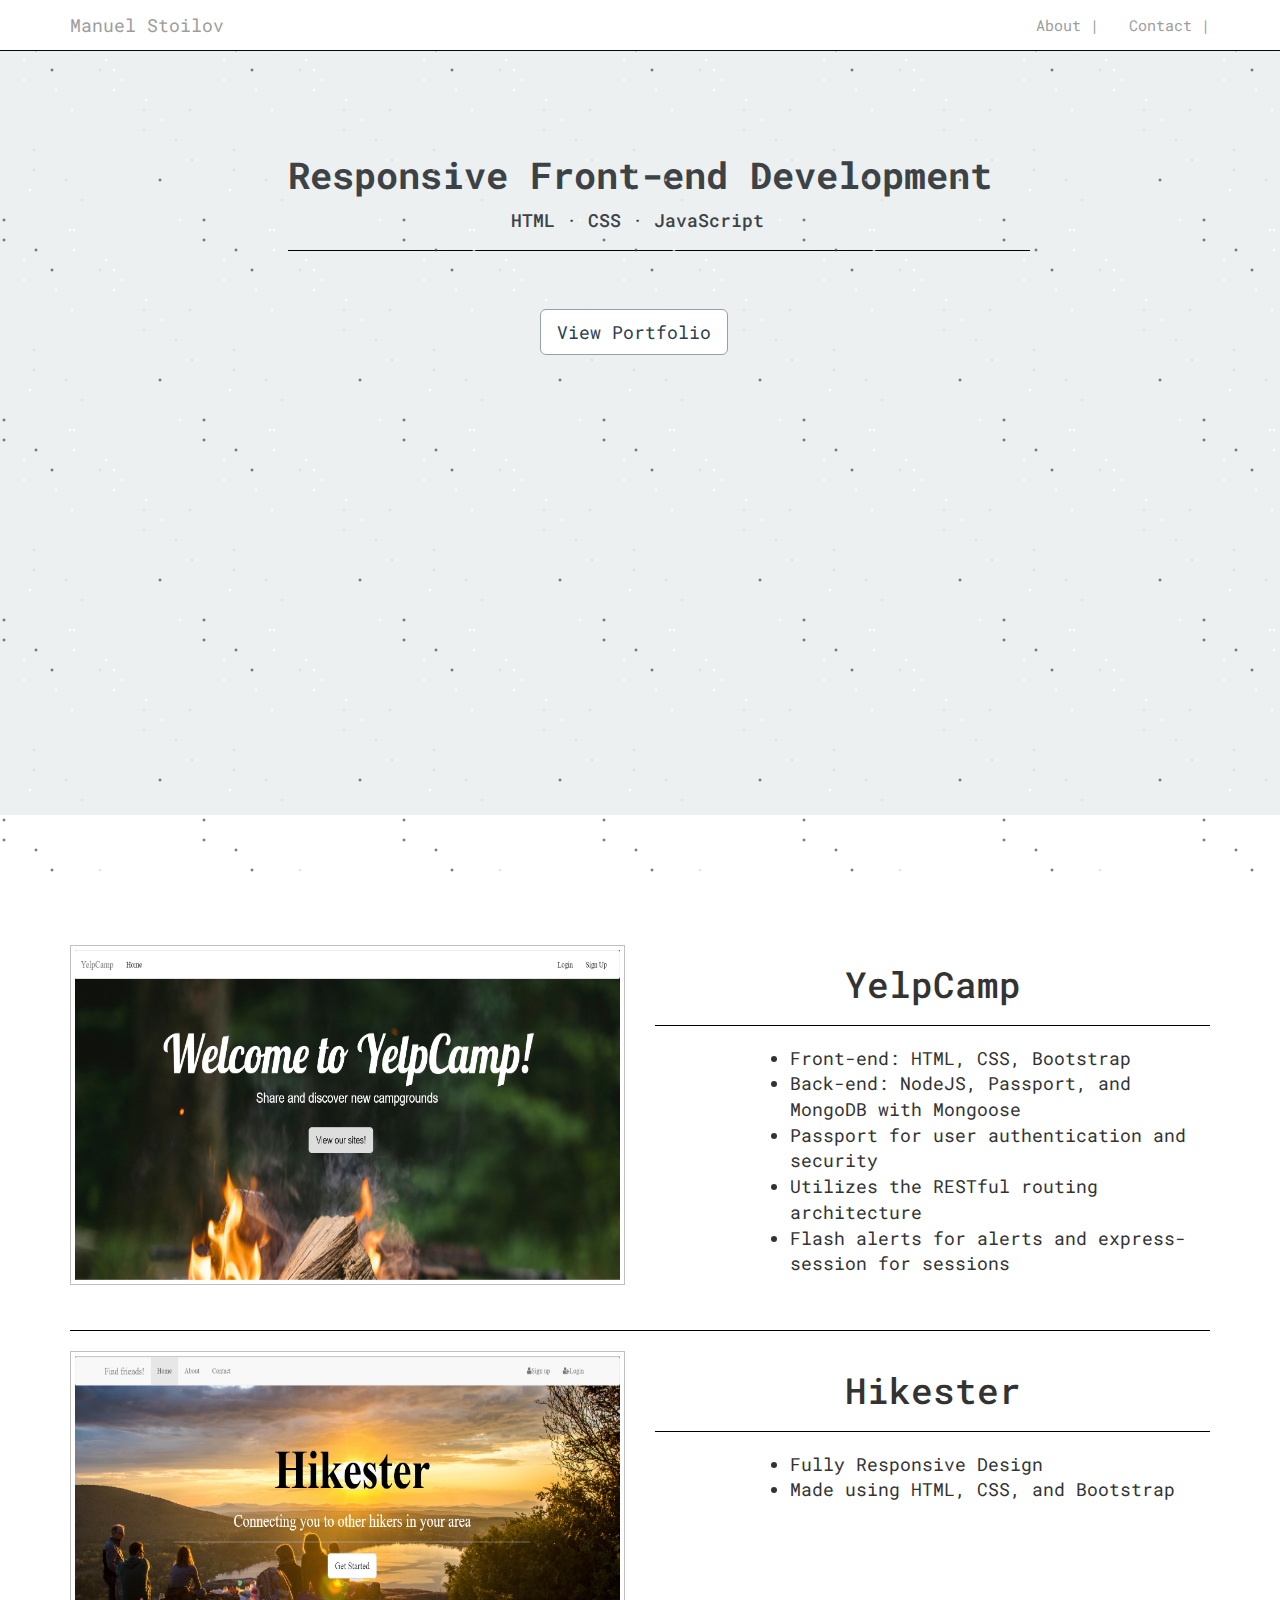
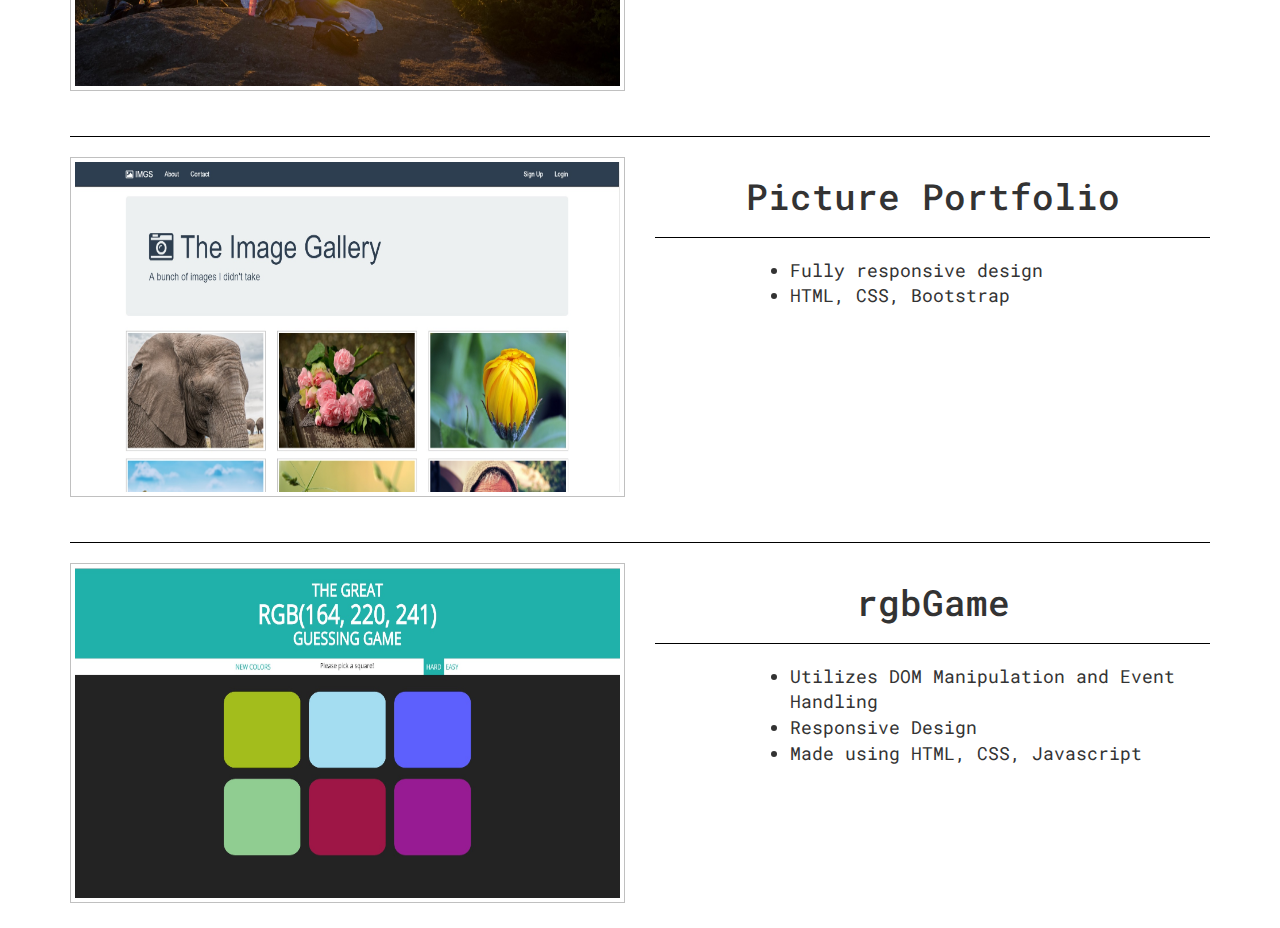
<file: v2/index.html>
<!DOCTYPE html>
<html lang="en-US"> <!-- Specifies that the document is in English (country code: United States); Used for screen readers and search engines-->
<head> 
	<meta content="text/html; charset=utf-8" http-equiv="Content-Type" /> <!-- the metadata tag gives data about data (i.e. your website)-->
	<title>Welcome to Vetamuse.com!</title>
	<link href="bootstrap2.css" rel="stylesheet" type="text/css" />
	<link href="https://maxcdn.bootstrapcdn.com/font-awesome/4.4.0/css/font-awesome.min.css" rel="stylesheet" type="text/css" />
	<link href="vetamuse.css" rel="stylesheet" type="text/css" />
	<link href="https://fonts.googleapis.com/css?family=Montserrat" rel="stylesheet" />
	<link href="https://fonts.googleapis.com/css?family=Roboto+Mono" rel="stylesheet">
</head>

<body>
    
    <nav class="navbar navbar-inverse navbar-fixed-top"><!-- navbar begings -->
        <div class="container">
            <div class="navbar-header"><button aria-expanded="false" class="navbar-toggle collapsed" data-target="#bs-nav-demo" data-toggle="collapse" type="button">
                <span class="sr-only">Toggle navigation</span>
                </button><a class="navbar-brand" href="http://vetamuse.com">Manuel Stoilov</a>
            </div>
            
            <div class="collapse navbar-collapse">
                <ul class="nav navbar-nav navbar-right">
                	<li><a class="navAnchor" href="about.html">About |</a></li>
                	<li><a class="navAnchor" href="contact.html">Contact |</a></li>
                </ul>
            </div>
        </div>
    </nav>

    <div id="indexDiv1">
        <div class="content1">
            <h1 id="h1Title"><strong>Responsive Front-end Development</strong></h1>
            <h4 id="h4Title">HTML · CSS · JavaScript</h4> <!-- The dot between words is called an interpunct (multiply in math) -->
            <hr>
            <a class="btn btn-primary btn-lg" id="frontBtn" href="#contain">View Portfolio</a>
        </div>
        <div id="space"> <!-- Stars animation -->
          <div class="stars"></div>
          <div class="stars"></div>
          <div class="stars"></div>
          <div class="stars"></div>
          <div class="stars"></div>
        </div>
    </div>
    
    <div class="container" id="contain"> <!-- added id to link to container from frontBtn -->
        <div class="row projectDiv">
            <div class="col-lg-6 col-md-6 col-md-6"><a href="https://ancient-hollows-22789.herokuapp.com/">
                <img class="projectImage" alt="A campfire with a title that reads 'Welcome to Yelpcamp'" src="myPics/yelpcamp.jpg" /></a>
            </div>
        
            <div class="col-lg-6 col-md-6">
                <h1>YelpCamp</h1>
            
                <hr>
                <ul class="projectUl">
                	<li>Front-end: HTML, CSS, Bootstrap</li>
                	<li>Back-end: NodeJS, Passport, and MongoDB with Mongoose</li>
                	<li>Passport for user authentication and security</li>
                	<li>Utilizes the RESTful routing architecture</li>
                	<li>Flash alerts for alerts and express-session for sessions</li>
                </ul>
            </div>
        </div><!-- Yelpcamp row ends-->
    
        <hr>
        
        <div class="row projectDiv">
            <div class="col-lg-6 col-md-6 col-md-6"><a href="hikester.html">
                <img class="projectImage" alt="A group of people watching the sunset on a hilltop" src="myPics/hikester.jpg" /></a>
            </div>
            <div class="col-lg-6 col-md-6">
                <h1>Hikester</h1>
                <hr>
                <ul class="projectUl">
                	<li>Fully Responsive Design</li>
                	<li>Made using HTML, CSS, and Bootstrap</li>
                </ul>
            </div>
        </div>
        <hr>
        <div class="row projectDiv">
            <div class="col-lg-6 col-md-6 col-md-6">
                <a href="bootstrap2.html">
                    <img class="projectImage" alt="A website with an elephant, pink flower, and yellow flower pictures. The title reads 'The Image Gallery'" src="myPics/bootstrap2.jpg" />
                </a>
            </div>
            <div class="col-lg-6 col-md-6">
                <h1>Picture Portfolio</h1>
                <hr>
                <ul class="projectUl">
                	<li>Fully responsive design</li>
                	<li>HTML, CSS, Bootstrap</li>
                </ul>
            </div>
        </div>
        <hr>
        <div class="row projectDiv">
            <div class="col-lg-6 col-md-6 col-md-6">
                <a href="rgbGame.html">
                    <img class="projectImage" alt="A picture of six colorful rectangles. The title reads 'The Great RGB Guessing Game'" src="myPics/rgbgame.jpg" />
                </a>
            </div>
            <div class="col-lg-6 col-md-6">
                <h1>rgbGame</h1>
                <hr>
                <ul class="projectUl">
                	<li>Utilizes DOM Manipulation and Event Handling</li>
                	<li>Responsive Design</li>
                	<li>Made using HTML, CSS, Javascript</li>
                </ul>
            </div>
        </div>
    </div>

    <script src="https://code.jquery.com/jquery-2.1.4.js"></script><script src="https://maxcdn.bootstrapcdn.com/bootstrap/3.3.5/js/bootstrap.min.js"></script><!-- jQuery is necessary for Bootstrap -->
</body>

</html>
</file>
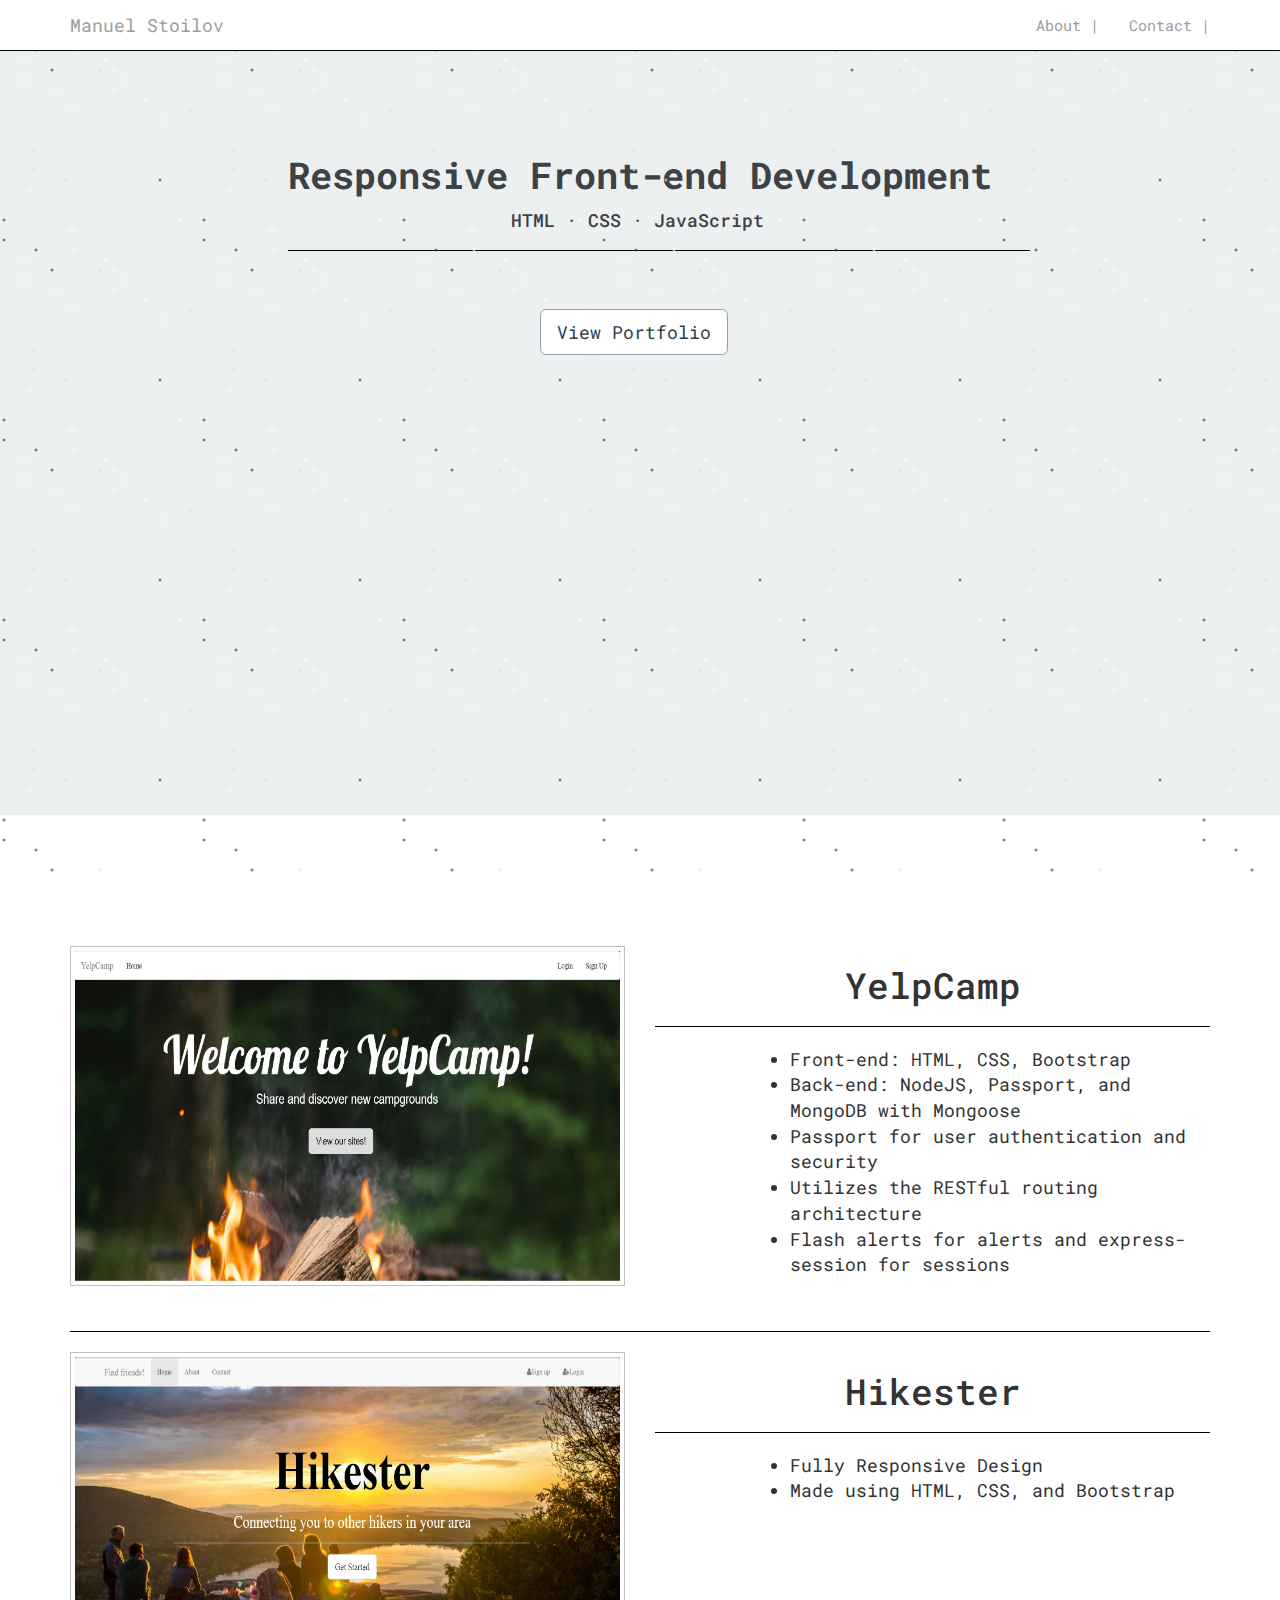
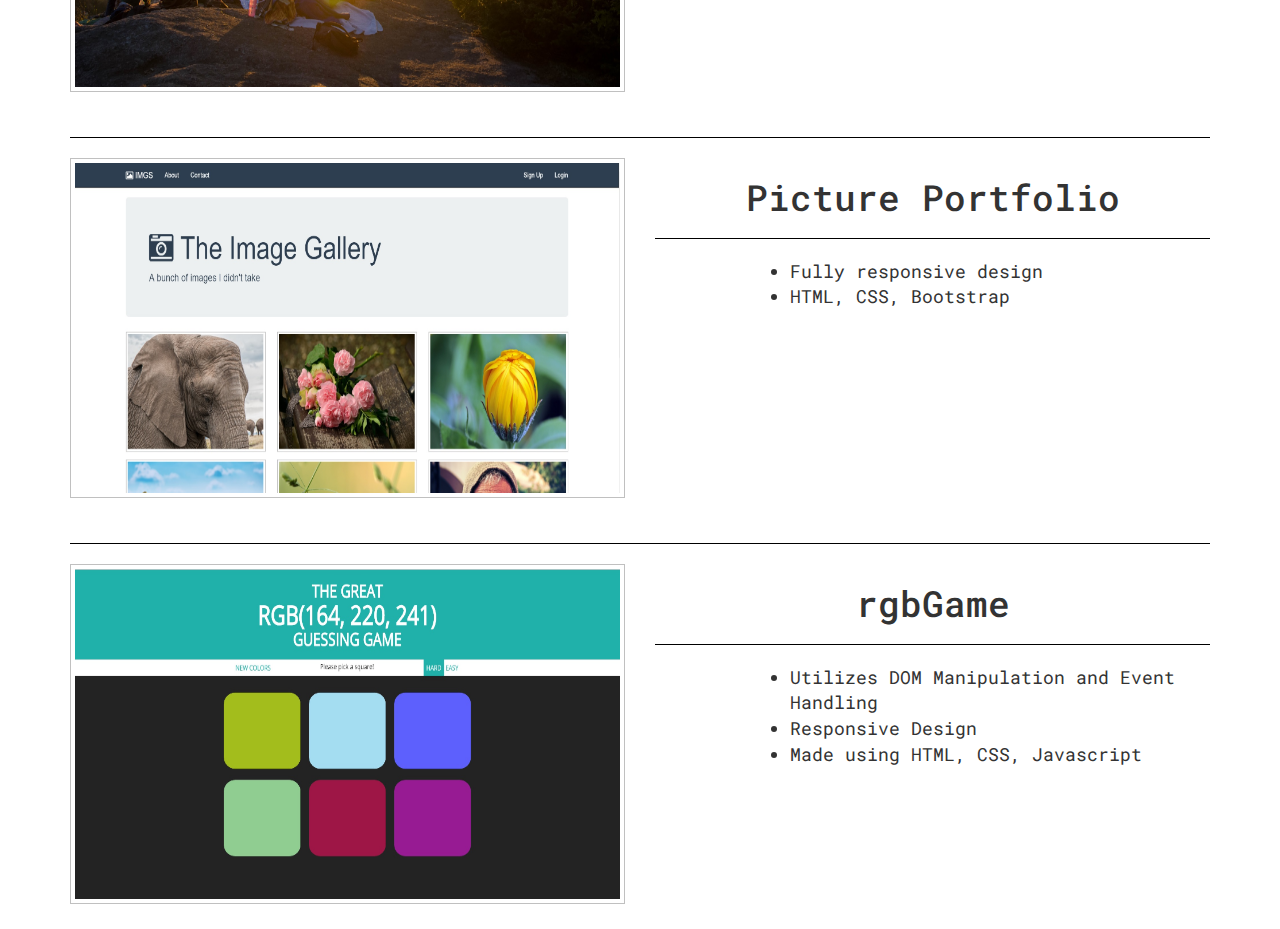
<file: v3/index.html>
<!DOCTYPE html>
<html lang="en-US"> <!-- Specifies that the document is in English (country code: United States); Used for screen readers and search engines-->
<head> 
	<meta content="text/html; charset=utf-8" http-equiv="Content-Type" /> <!-- the metadata tag gives data about data (i.e. your website)-->
	<title>Welcome to Vetamuse.com!</title>
	<link href="bootstrap2.css" rel="stylesheet" type="text/css" />
	<link href="https://maxcdn.bootstrapcdn.com/font-awesome/4.4.0/css/font-awesome.min.css" rel="stylesheet" type="text/css" />
	<link href="vetamuse.css" rel="stylesheet" type="text/css" />
	<link href="https://fonts.googleapis.com/css?family=Montserrat" rel="stylesheet" />
	<link href="https://fonts.googleapis.com/css?family=Roboto+Mono" rel="stylesheet">
</head>

<body>
    
    <nav class="navbar navbar-inverse navbar-fixed-top"><!-- navbar begings -->
        <div class="container">
            <div class="navbar-header">
                <button aria-expanded="false" class="navbar-toggle collapsed" data-target="#bs-nav-demo" data-toggle="collapse" type="button">
                    <span class="sr-only">Toggle navigation</span>
                </button>
                <a class="navbar-brand" href="http://vetamuse.com">Manuel Stoilov</a>
            </div>
            
            <div class="collapse navbar-collapse">
                <ul class="nav navbar-nav navbar-right">
                	<li><a class="navAnchor" href="about.html">About |</a></li>
                	<li><a class="navAnchor" href="contact.html">Contact |</a></li>
                </ul>
            </div>
        </div>
    </nav>

    <div id="indexDiv1">
        <div class="content1">
            <h1 id="h1Title"><strong>Responsive Front-end Development</strong></h1>
            <h4 id="h4Title">HTML · CSS · JavaScript</h4> <!-- The dot between words is called an interpunct (multiply in math) -->
            <hr>
            <a class="btn btn-primary btn-lg" id="frontBtn" href="#contain">View Portfolio</a>
        </div>
        <div id="space"> <!-- Stars animation -->
          <div class="stars"></div>
          <div class="stars"></div>
          <div class="stars"></div>
          <div class="stars"></div>
          <div class="stars"></div>
        </div>
    </div>
    
    <div class="row">
        <div class="col-lg-4 col-md-6 col-sm-12">
            
        </div>
    </div>
    
    <div class="container" id="contain"> <!-- added id to link to container from frontBtn -->
        <div class="row projectDiv">
            <div class="col-lg-6 col-md-6 col-md-6"><a href="https://ancient-hollows-22789.herokuapp.com/">
                <img class="projectImage" alt="A campfire with a title that reads 'Welcome to Yelpcamp'" src="myPics/yelpcamp.jpg" /></a>
            </div>
        
            <div class="col-lg-6 col-md-6">
                <h1>YelpCamp</h1>
            
                <hr>
                <ul class="projectUl">
                	<li>Front-end: HTML, CSS, Bootstrap</li>
                	<li>Back-end: NodeJS, Passport, and MongoDB with Mongoose</li>
                	<li>Passport for user authentication and security</li>
                	<li>Utilizes the RESTful routing architecture</li>
                	<li>Flash alerts for alerts and express-session for sessions</li>
                </ul>
            </div>
        </div><!-- Yelpcamp row ends-->
    
        <hr>
        
        <div class="row projectDiv">
            <div class="col-lg-6 col-md-6 col-md-6"><a href="hikester.html">
                <img class="projectImage" alt="A group of people watching the sunset on a hilltop" src="myPics/hikester.jpg" /></a>
            </div>
            <div class="col-lg-6 col-md-6">
                <h1>Hikester</h1>
                <hr>
                <ul class="projectUl">
                	<li>Fully Responsive Design</li>
                	<li>Made using HTML, CSS, and Bootstrap</li>
                </ul>
            </div>
        </div>
        <hr>
        <div class="row projectDiv">
            <div class="col-lg-6 col-md-6 col-md-6">
                <a href="bootstrap2.html">
                    <img class="projectImage" alt="A website with an elephant, pink flower, and yellow flower pictures. The title reads 'The Image Gallery'" src="myPics/bootstrap2.jpg" />
                </a>
            </div>
            <div class="col-lg-6 col-md-6">
                <h1>Picture Portfolio</h1>
                <hr>
                <ul class="projectUl">
                	<li>Fully responsive design</li>
                	<li>HTML, CSS, Bootstrap</li>
                </ul>
            </div>
        </div>
        <hr>
        <div class="row projectDiv">
            <div class="col-lg-6 col-md-6 col-md-6">
                <a href="rgbGame.html">
                    <img class="projectImage" alt="A picture of six colorful rectangles. The title reads 'The Great RGB Guessing Game'" src="myPics/rgbgame.jpg" />
                </a>
            </div>
            <div class="col-lg-6 col-md-6">
                <h1>rgbGame</h1>
                <hr>
                <ul class="projectUl">
                	<li>Utilizes DOM Manipulation and Event Handling</li>
                	<li>Responsive Design</li>
                	<li>Made using HTML, CSS, Javascript</li>
                </ul>
            </div>
        </div>
    </div>

    <script src="https://code.jquery.com/jquery-2.1.4.js"></script><script src="https://maxcdn.bootstrapcdn.com/bootstrap/3.3.5/js/bootstrap.min.js"></script><!-- jQuery is necessary for Bootstrap -->
</body>

</html>
</file>
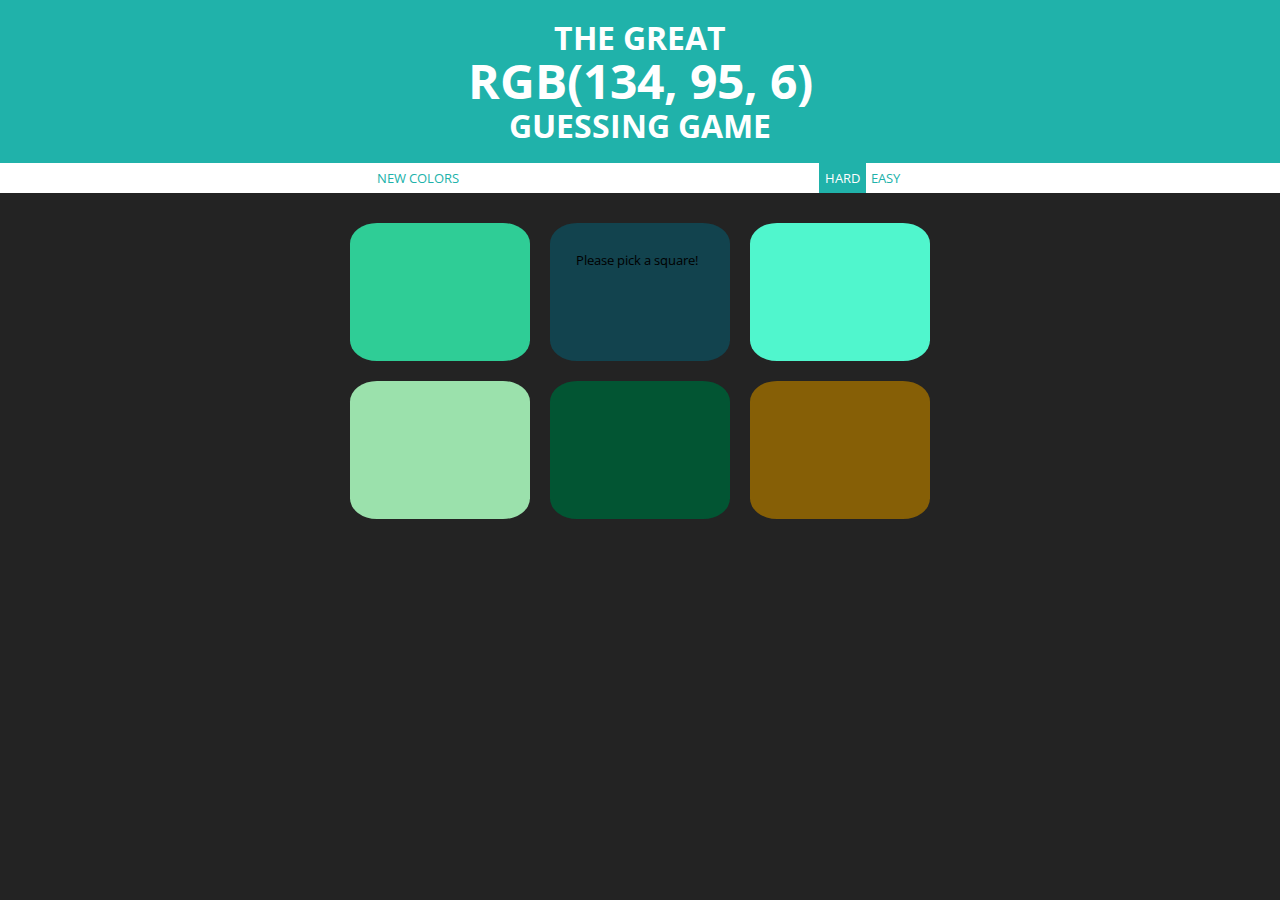
<file: rgbGame.html>
<!DOCTYPE html>
<html>
<head>
	<title>The Great RGB Guessing Game!</title>
	<link rel="stylesheet" type="text/css" href="rgbGame.css">
	<link href='https://fonts.googleapis.com/css?family=Open+Sans' rel='stylesheet' type='text/css'>
</head>

<body>
	<h1>The Great<br><span id = "colorDisplay">RGB</span><br> Guessing Game</h1>
	<div id="stripe"/> 
		<button id="reset">NEW COLORS</button>
		<span id="message">Please pick a square!</span>
		<button id="easyBtn">Easy</button>
		<button id="hardBtn" class="selected">Hard</button>
	</div>
	
	<div id="container">
		<div class="square"></div>
		<div class="square"></div>
		<div class="square"></div>
		<div class="square"></div>
		<div class="square"></div>
		<div class="square"></div>
	</div>
	
	<script type="text/javascript" src="rgbGame.js"></script>
</body>
</html>
</file>
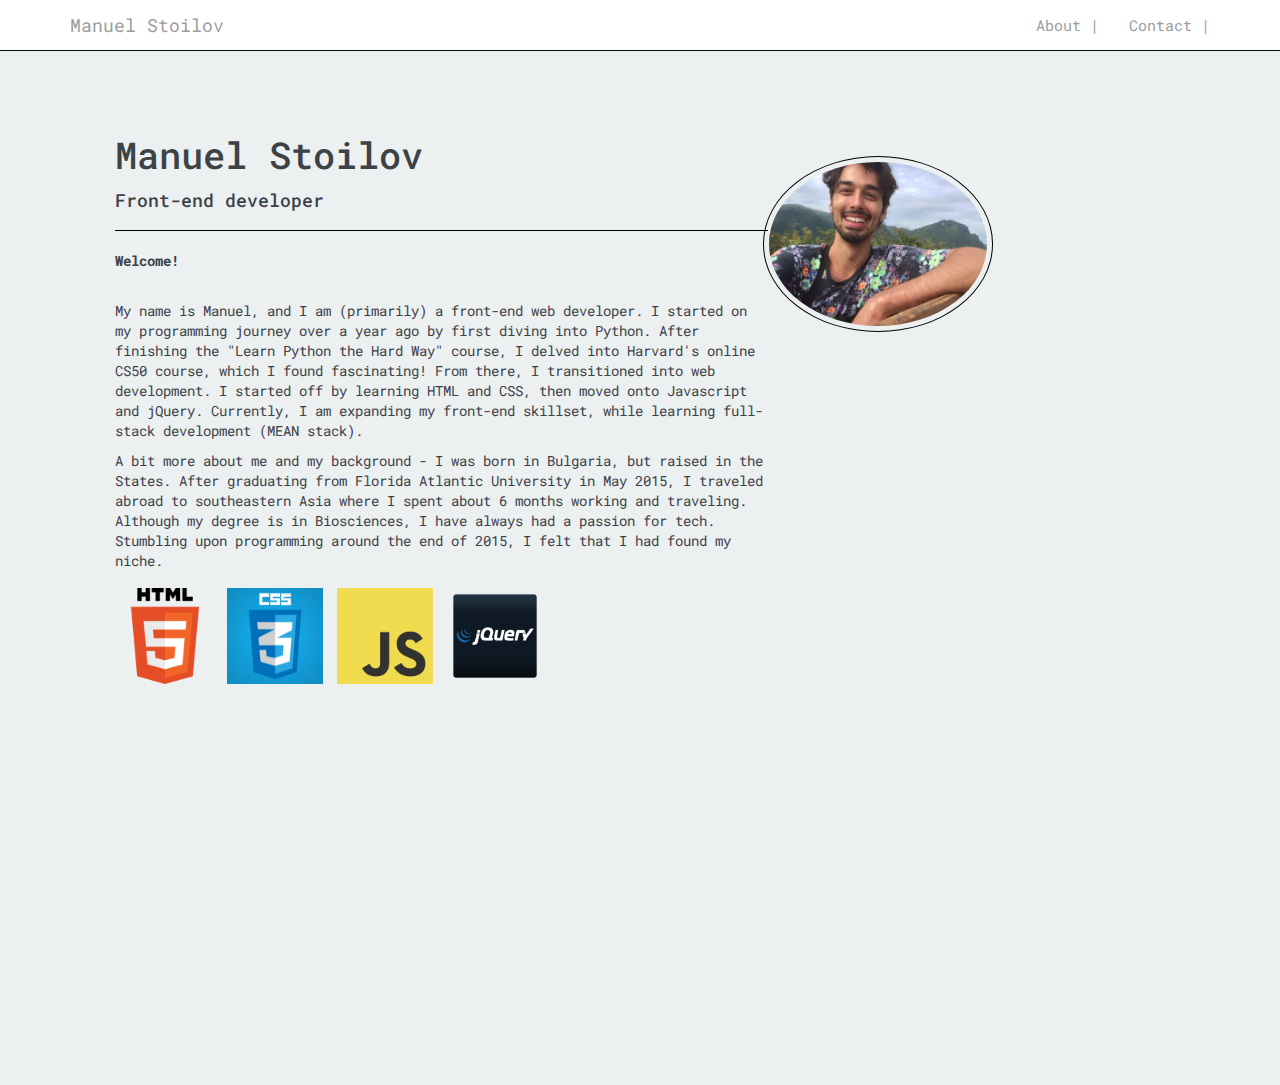
<file: v2/about.html>
<!DOCTYPE html>
<html>
<head>
	<meta content="text/html; charset=utf-8" http-equiv="Content-Type" /> <!-- the metadata tag gives data about data (i.e. your website)-->
	<title>About me</title>
	<link href="bootstrap2.css" rel="stylesheet" type="text/css" />
	<link href="https://maxcdn.bootstrapcdn.com/font-awesome/4.4.0/css/font-awesome.min.css" rel="stylesheet" type="text/css" />
	<link href="vetamuse.css" rel="stylesheet" type="text/css" />
	<link href="https://fonts.googleapis.com/css?family=Montserrat" rel="stylesheet" />
	<link href="https://fonts.googleapis.com/css?family=Roboto+Mono" rel="stylesheet">
</head>
<body><!-- navbar begings -->
    <nav class="navbar navbar-inverse navbar-fixed-top">
        <div class="container">
            <div class="navbar-header">
                <button aria-expanded="false" class="navbar-toggle collapsed" data-target="#bs-nav-demo" data-toggle="collapse" type="button">
                    <span class="sr-only">Toggle navigation</span>
                </button>
                <a class="navbar-brand" href="http://vetamuse.com">Manuel Stoilov</a>
            </div>
            
            <div class="collapse navbar-collapse" id="bs-nav-demo">
                <ul class="nav navbar-nav navbar-right">
                	<li><a class="navAnchor" href="about.html">About |</a></li>
                	<li><a class="navAnchor" href="contact.html">Contact |</a></li>
                </ul>
            </div>
        </div>
    </nav>

    <div id="div1About">
        <div class="content2">
            <h1 id="h1About">Manuel Stoilov</h1>
            <h4>Front-end developer</h4>
            <hr>
            <p><strong>Welcome!</strong></p>
            <br>
            <p>
                My name is Manuel, and I am (primarily) a front-end web developer. 
                I started on my programming journey over a year ago by first diving into Python. After finishing the "Learn Python the Hard Way" course, I 
                delved into Harvard's online CS50 course, which I found fascinating! From there, I transitioned into web development. I started off by learning
                HTML and CSS, then moved onto Javascript and jQuery. Currently, I am expanding my front-end skillset, while learning full-stack development (MEAN stack). 
            </p>
            <p>
                A bit more about me and my background - I was born in Bulgaria, but raised in the States. After graduating from Florida Atlantic University in May 2015, I traveled
                abroad to southeastern Asia where I spent about 6 months working and traveling. Although my degree is in Biosciences, I have always had a passion for tech. Stumbling
                upon programming around the end of 2015, I felt that I had found my niche.
            </p>
            <div>
                <div>
                    <img id="logoImg" src="myPics/HTML5.png">
                </div>
                <div>
                    <img id="logoImg" src="myPics/CSS3.jpg">
                </div>
                <div>
                    <img id="logoImg" src="myPics/Javascript.png">
                </div>
                <div>
                    <img id="logoImg" src="myPics/jQuery.png">
                </div>
            </div>
        </div>
        <div>
            <img id="roundPic" src="myPics/pic8.jpg">
        </div>
    </div>

    <script src="https://code.jquery.com/jquery-2.1.4.js"></script><script src="https://maxcdn.bootstrapcdn.com/bootstrap/3.3.5/js/bootstrap.min.js"></script><!-- jQuery is necessary for Bootstrap -->
</body>
</html>
</file>
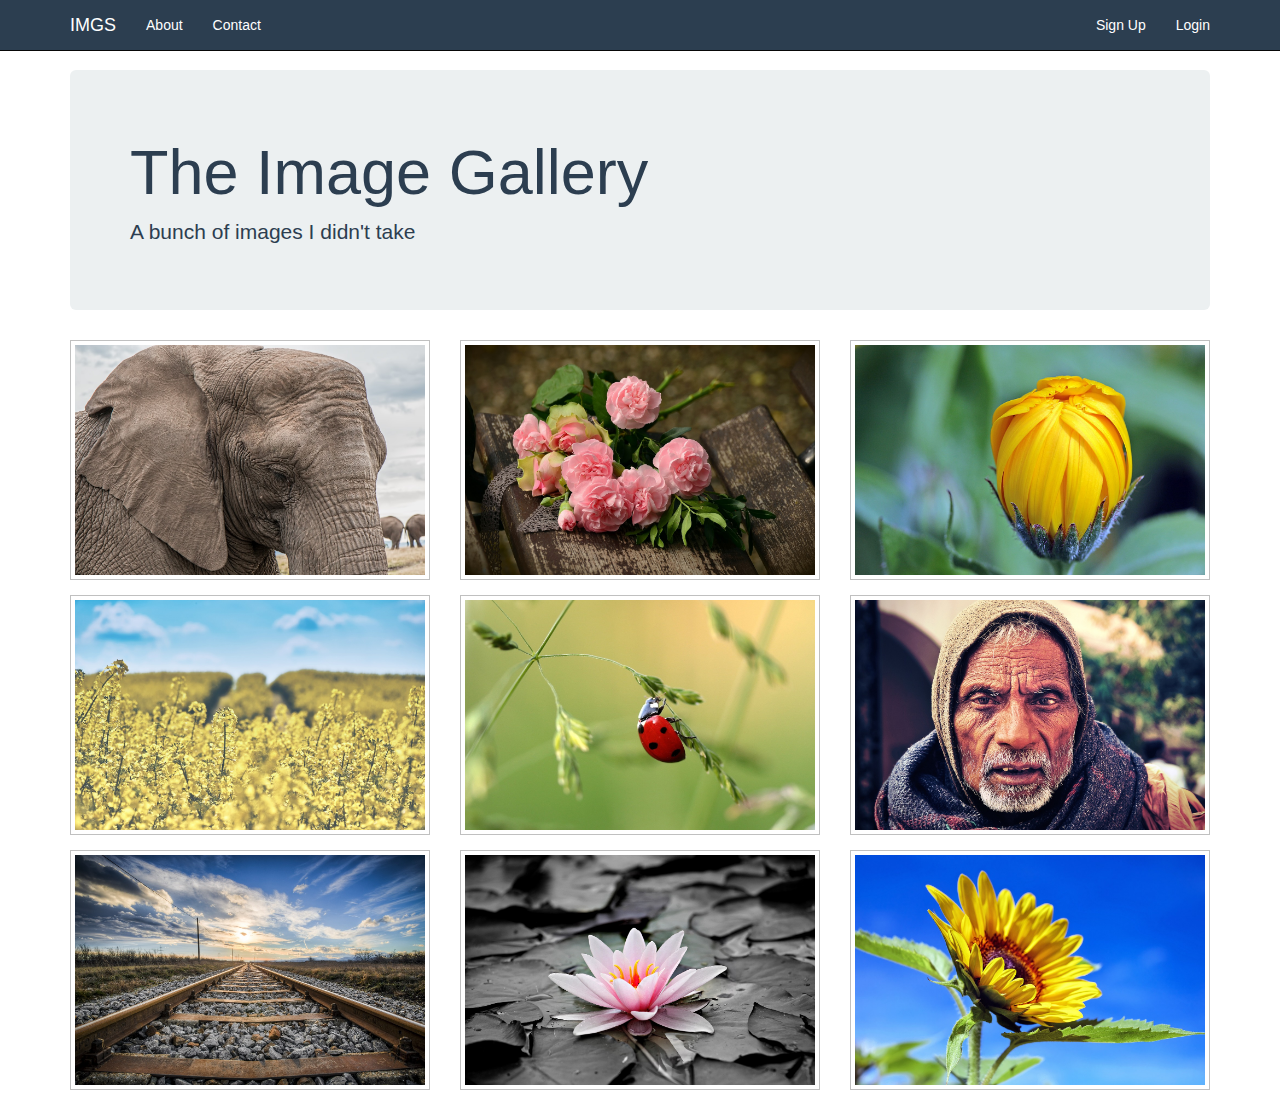
<file: v2/bootstrap2.html>
<!DOCTYPE html>
<html>
<head>
	<meta content="text/html; charset=utf-8" http-equiv="Content-Type" />
	<title>My First Bootstrap Project!</title>
	<link href="bootstrap2.css" rel="stylesheet" type="text/css" />
	<link href="https://maxcdn.bootstrapcdn.com/font-awesome/4.4.0/css/font-awesome.min.css" rel="stylesheet" type="text/css" />
	<style type="text/css">img {
			width: 100%;
			border: 1px solid silver;
			padding: 4px;
			height: 240px;
			margin-bottom: 15px;
		}
		
		body {
			padding-top: 70px;
		}
		
		.jumbotron {
			color: #2c3e50;
			background-color: #ecf0f1;
		}
		
		.navbar-inverse {
			background: #2c3e50;
		}
		
		.navbar-inverse .navbar-nav > li > a {
					color: white;
		}
		
		.navbar-inverse .navbar-brand {
			color: white;
		}
	</style>
</head>
<body><!-- navbar begings -->
<nav class="navbar navbar-inverse navbar-fixed-top">
<div class="container">
<div class="navbar-header"><button aria-expanded="false" class="navbar-toggle collapsed" data-target="#bs-nav-demo" data-toggle="collapse" type="button"><span class="sr-only">Toggle navigation</span></button><a class="navbar-brand" href="#">IMGS</a></div>

<div class="collapse navbar-collapse" id="bs-nav-demo">
<ul class="nav navbar-nav">
	<li><a href="#">About</a></li>
	<li><a href="#">Contact</a></li>
</ul>

<ul class="nav navbar-nav navbar-right">
	<li><a href="#">Sign Up</a></li>
	<li><a href="#">Login</a></li>
</ul>
</div>
</div>
</nav>
<!-- jumbotron inside container-->

<div class="container">
<div class="jumbotron">
<h1>The Image Gallery</h1>

<p>A bunch of images I didn&#39;t take</p>
</div>

<div class="row">
<div class="col-lg-4 col-md-6 col-md-12"><img src="myPics/elephant.jpg" /></div>

<div class="col-lg-4 col-md-6 col-md-12"><img src="myPics/bouquet.jpg" /></div>

<div class="col-lg-4 col-md-6 col-md-12"><img src="myPics/flower1.jpg" /></div>
</div>

<div class="row">
<div class="col-lg-4 col-md-6 col-md-12"><img src="myPics/flowerfield.jpg" /></div>

<div class="col-lg-4 col-md-6 col-md-12"><img src="myPics/ladybug.jpg" /></div>

<div class="col-lg-4 col-md-6 col-md-12"><img src="myPics/man.jpg" /></div>
</div>

<div class="row">
<div class="col-lg-4 col-md-6 col-md-12 "><img src="myPics/rails.jpg" /></div>

<div class="col-lg-4 col-md-6 col-md-12 "><img src="myPics/waterlily.jpg" /></div>

<div class="col-lg-4 col-md-6 col-md-12 "><img src="myPics/sunflower.jpg" /></div>
</div>
</div>
<script src="https://code.jquery.com/jquery-2.1.4.js"></script><script src="https://maxcdn.bootstrapcdn.com/bootstrap/3.3.5/js/bootstrap.min.js"></script></body>
</html>
</file>
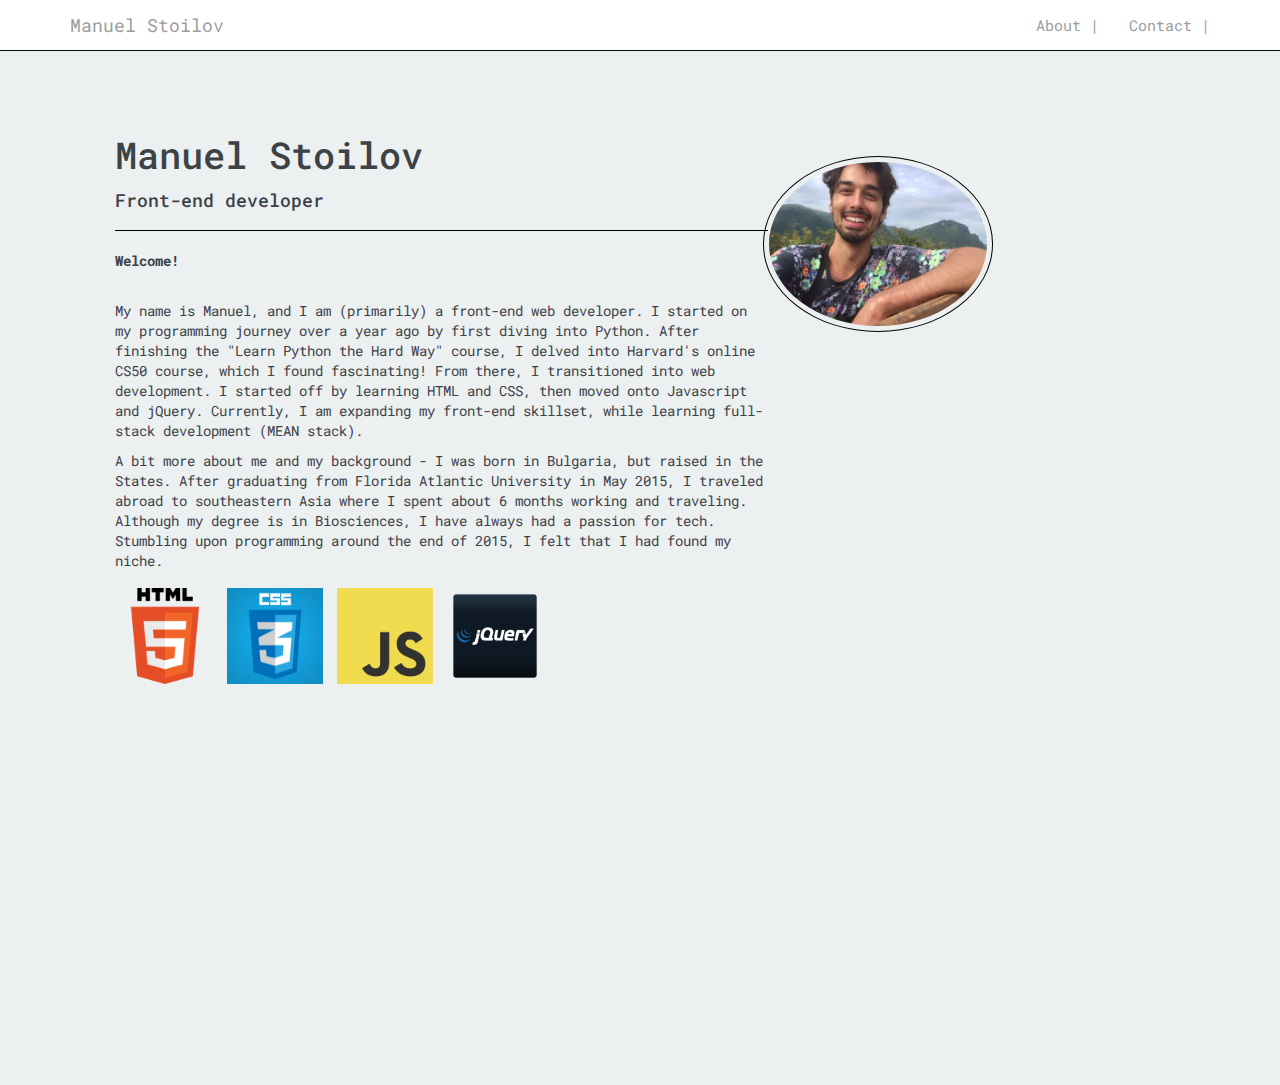
<file: v3/about.html>
<!DOCTYPE html>
<html>
<head>
	<meta content="text/html; charset=utf-8" http-equiv="Content-Type" /> <!-- the metadata tag gives data about data (i.e. your website)-->
	<title>About me</title>
	<link href="bootstrap2.css" rel="stylesheet" type="text/css" />
	<link href="https://maxcdn.bootstrapcdn.com/font-awesome/4.4.0/css/font-awesome.min.css" rel="stylesheet" type="text/css" />
	<link href="vetamuse.css" rel="stylesheet" type="text/css" />
	<link href="https://fonts.googleapis.com/css?family=Montserrat" rel="stylesheet" />
	<link href="https://fonts.googleapis.com/css?family=Roboto+Mono" rel="stylesheet">
</head>
<body>
    <nav class="navbar navbar-inverse navbar-fixed-top"><!-- navbar begings -->
        <div class="container">
            <div class="navbar-header">
                <button aria-expanded="false" class="navbar-toggle collapsed" data-target="#bs-nav-demo" data-toggle="collapse" type="button">
                    <span class="sr-only">Toggle navigation</span>
                </button>
                <a class="navbar-brand" href="http://vetamuse.com">Manuel Stoilov</a>
            </div>
            
            <div class="collapse navbar-collapse">
                <ul class="nav navbar-nav navbar-right">
                	<li><a class="navAnchor" href="about.html">About |</a></li>
                	<li><a class="navAnchor" href="contact.html">Contact |</a></li>
                </ul>
            </div>
        </div>
    </nav>

    <div id="div1About">
        <div class="content2">
            <h1 id="h1About">Manuel Stoilov</h1>
            <h4>Front-end developer</h4>
            <hr>
            <p><strong>Welcome!</strong></p>
            <br>
            <p>
                My name is Manuel, and I am (primarily) a front-end web developer. 
                I started on my programming journey over a year ago by first diving into Python. After finishing the "Learn Python the Hard Way" course, I 
                delved into Harvard's online CS50 course, which I found fascinating! From there, I transitioned into web development. I started off by learning
                HTML and CSS, then moved onto Javascript and jQuery. Currently, I am expanding my front-end skillset, while learning full-stack development (MEAN stack). 
            </p>
            <p>
                A bit more about me and my background - I was born in Bulgaria, but raised in the States. After graduating from Florida Atlantic University in May 2015, I traveled
                abroad to southeastern Asia where I spent about 6 months working and traveling. Although my degree is in Biosciences, I have always had a passion for tech. Stumbling
                upon programming around the end of 2015, I felt that I had found my niche.
            </p>
            <div>
                <div>
                    <img id="logoImg" src="myPics/HTML5.png">
                </div>
                <div>
                    <img id="logoImg" src="myPics/CSS3.jpg">
                </div>
                <div>
                    <img id="logoImg" src="myPics/Javascript.png">
                </div>
                <div>
                    <img id="logoImg" src="myPics/jQuery.png">
                </div>
            </div>
        </div>
        <div>
            <img id="roundPic" src="myPics/pic8.jpg">
        </div>
    </div>

    <script src="https://code.jquery.com/jquery-2.1.4.js"></script><script src="https://maxcdn.bootstrapcdn.com/bootstrap/3.3.5/js/bootstrap.min.js"></script><!-- jQuery is necessary for Bootstrap -->
</body>
</html>
</file>
<file: v2/vetamuse.css>
/* ----------------------------------------------*/
/* -----------ALL HTML DOCS----------------------*/
/* ----------------------------------------------*/

/* Encompases all html docs*/
body {
	padding-top: 30px;
  font-family: 'Roboto Mono', monospace; /* from Google fonts */
}

/* Refers to navbar that is present in index.html, about.html, contact.html */
.navbar-inverse {
	background: white;
	margin-bottom: 0;
}

/* anchor tags within li's within the navbar */
.navAnchor {
	color: #95a1aa;
	font-size: 15px;
}

li > .navAnchor:hover { /* hover is a pseudoclass */
   color: black; 
   text-decoration: underline;
}

/* Navbar logo (left side) */
.navbar-inverse,
.navbar-brand {
	color: #95a1aa;
}

.navbar-inverse,
.navbar-brand:hover {
	color: black;
}


/* Horizontal rule */
hr {
	border-top: 1px solid black;
} 

/* ----------------------------------------------*/
/* --------------Index.html----------------------*/
/* ----------------------------------------------*/

/* Div that contains front page (index.html) content and stars animation */
#indexDiv1 {
	color: #2c3e50;
	background-color: #ecf0f1;
	height: 85vh; /* 1vh = 1% of browser window height */
	margin-bottom: 130px;
}

  /* content that frontUpperDiv encompasses except for the stars animation part */
  .content1 {
      color: #3d4247;
      width: 58%;
      position: relative;
      top: 105px;
      left: 22.5%;
      font-family: 'Roboto Mono', monospace;
  }
    
    /* h1 within content2 */
    #h1Title {
  	  font-size: 37px;
  	  margin-bottom: 15px;
    }
    
    /* h4 within content2 */
    #h4Title {
      	padding-left: 30%;	
    }
    
    /* button within content2 - leads to projects further down */
    #frontBtn {
  	  position: relative;
      left: 34%;
      margin-top: 5%;
      color: #2c3e50;
      background-color: white;
      border: 1px solid #95a1aa;
      z-index: 1;
    }
    
/* Index.html row - each project */
.projectDiv {
	font-size: 55px;
	text-align: center;
	padding-bottom: 10px;
}
    
/* Refers to the images of the projects in Index.html */
.projectImage {
	width: 100%;
	border: 1px solid silver;
	padding: 4px;
	height: 340px;
	margin-bottom: 15px;
}    

/* ul for each project */
.projectUl {
	font-size: 18px;
	padding-left: 135px;
	text-align: left;
}

/* ----------------------------------------------*/
/* ----------------About.html--------------------*/
/* ----------------------------------------------*/

/* Div in about.html page */
#div1About {
	color: #2c3e50;
	background-color: #ecf0f1;
	height: 115vh;
}

  /* Content within uppermostDiv  */
  .content2 {
      color: #3d4247;
      width: 51%;
      position: relative;
      top: 85px;
      left: 115px;
      font-family: 'Roboto Mono', monospace;
  }
   
   /* Header within content */
   #h1About {
  	  font-size: 37px;
  	  margin-bottom: 15px;
    }

  /* Logo images in about.html page */  
  #logoImg {
  	width: 100px;
  	height: 100px;
  	display: block;
  	float: left;
  	margin-right: 10px;
  	margin-top: 5px;
  	padding: 2px;
  }

  /* Round pic in about.html page */
  #roundPic {
	  width: 18%;
    height: 58%;
    position: relative;
    top: -340px;
    left: 25.2%;
    border-radius: 50%;
    border: 1px solid black;
    padding: 5px;
  }
  
/* ----------------------------------------------*/
/* --------------Contact.html--------------------*/
/* ----------------------------------------------*/

/* Upper div in contact page */
#div1Contact {
	color: #2c3e50;
	background-color: #ecf0f1;
	height: 115vh;
}

  /* Content within upperDivContact */
  .content3 {
      color: #3d4247;
      width: 58%;
      position: relative;
      top: 105px;
      left: 22.5%;
      font-family: 'Roboto Mono', monospace;
  }
  
  /* h1 within content4 */
  #h1Contact {
  	font-size: 37px;
  	margin-bottom: 15px;
  	padding-left: 30%;
  }


/* STARS*/
/* STARS*/
/* STARS*/
	
#space, .stars {
  overflow: hidden;
  position: absolute;
  top: 0;
  bottom: 0;
  left: 0;
  right: 0;
}

.stars {
  background-image: 
    radial-gradient(2px 2px at 20px 30px, #2c3e50, rgba(0,0,0,0)),
    radial-gradient(2px 2px at 40px 70px, #fff, rgba(0,0,0,0)),
    radial-gradient(2px 2px at 50px 160px, #ddd, rgba(0,0,0,0)),
    radial-gradient(2px 2px at 90px 40px, #fff, rgba(0,0,0,0)),
    radial-gradient(2px 2px at 130px 80px, #fff, rgba(0,0,0,0)),
    radial-gradient(2px 2px at 160px 120px, #ddd, rgba(0,0,0,0));
  background-repeat: repeat;
  background-size: 200px 200px;
  animation: zoom 5s infinite;
  opacity: 1;
}

.stars:nth-child(1) {
  background-position: 50% 50%;
  animation-delay: 0s;
}
.stars:nth-child(2) {
  background-position: 20% 60%;
  animation-delay: 1s;
}
.stars:nth-child(3) {
  background-position: -20% -30%;
  animation-delay: 2s;
}
.stars:nth-child(4) {
  background-position: 40% -80%;
  animation-delay: 3s;
}
.stars:nth-child(5) {
  background-position: -20% 30%;
  animation-delay: 4s;
}

@keyframes zoom {
  0% {
    opacity: 1;
    transform: scale(0.5);
    animation-timing-function: ease-in;
  } 
  85% {
    opacity: 1;
    transform: scale(2.8);
    animation-timing-function: linear;
  }
  100% {
    opacity: 1;
    transform: scale(3.5);
  }
}
</file>
<file: v3/vetamuse.css>
/* ----------------------------------------------*/
/* -----------ALL HTML DOCS----------------------*/
/* ----------------------------------------------*/

/* Encompases all html docs*/
body {
	padding-top: 30px;
  font-family: 'Roboto Mono', monospace; /* from Google fonts */
}

/* Refers to navbar that is present in index.html, about.html, contact.html */
.navbar-inverse {
  	background: white;
  	margin-bottom: 0;
  }
  
  /* Navbar logo (left side) */
  .navbar-inverse,
  .navbar-brand {
  	color: #95a1aa;
  }
  
  /* Navbar logo - when hover */
  .navbar > .container > .navbar-header > .navbar-brand:hover {
  	color: black;
  }
  
  /* anchor tags within li's within the navbar */
  .navAnchor {
  	color: #95a1aa;
  	font-size: 15px;
  }
  
  /* Navbar anchor tags within the list - when hovering over them */
  .navbar-collapse > .nav > li > .navAnchor:hover { 
     color: black; 
  }
  
  /* Horizontal rule */
  hr {
  	border-top: 1px solid black;
  } 

/* ----------------------------------------------*/
/* --------------Index.html----------------------*/
/* ----------------------------------------------*/

/* Div that contains front page (index.html) content and stars animation */
#indexDiv1 {
	color: #2c3e50;
	background-color: #ecf0f1;
	height: 85vh; /* 1vh = 1% of browser window height */
	margin-bottom: 130px;
}

  /* content that frontUpperDiv encompasses except for the stars animation part */
  .content1 {
      color: #3d4247;
      width: 58%;
      position: relative;
      top: 105px;
      left: 22.5%;
      font-family: 'Roboto Mono', monospace;
  }
    
    /* h1 within content2 */
    #h1Title {
  	  font-size: 37px;
  	  margin-bottom: 15px;
    }
    
    /* h4 within content2 */
    #h4Title {
      	padding-left: 30%;	
    }
    
    /* button within content2 - leads to projects further down */
    #frontBtn {
  	  position: relative;
      left: 34%;
      margin-top: 5%;
      color: #2c3e50;
      background-color: white;
      border: 1px solid #95a1aa;
      z-index: 1;
    }
    
    /* when hovering over frontBtn */
    #frontBtn:hover {
      color: black;
      border: 2px solid black;
    }
    
/* Index.html row - each project */
.projectDiv {
	font-size: 55px;
	text-align: center;
	padding-bottom: 10px;
}
    
/* Refers to the images of the projects in Index.html */
.projectImage {
	width: 100%;
	border: 1px solid silver;
	padding: 4px;
	height: 340px;
	margin-bottom: 15px;
}    

/* ul for each project */
.projectUl {
	font-size: 18px;
	padding-left: 135px;
	text-align: left;
}

/* ----------------------------------------------*/
/* ----------------About.html--------------------*/
/* ----------------------------------------------*/

/* Div in about.html page */
#div1About {
	color: #2c3e50;
	background-color: #ecf0f1;
	height: 115vh;
}

  /* Content within uppermostDiv  */
  .content2 {
      color: #3d4247;
      width: 51%;
      position: relative;
      top: 85px;
      left: 115px;
      font-family: 'Roboto Mono', monospace;
  }
   
   /* Header within content */
   #h1About {
  	  font-size: 37px;
  	  margin-bottom: 15px;
    }

  /* Logo images in about.html page */  
  #logoImg {
  	width: 100px;
  	height: 100px;
  	display: block;
  	float: left;
  	margin-right: 10px;
  	margin-top: 5px;
  	padding: 2px;
  }

  /* Round pic in about.html page */
  #roundPic {
	  width: 18%;
    height: 58%;
    position: relative;
    top: -340px;
    left: 25.2%;
    border-radius: 50%;
    border: 1px solid black;
    padding: 5px;
  }
  
/* ----------------------------------------------*/
/* --------------Contact.html--------------------*/
/* ----------------------------------------------*/

/* Upper div in contact page */
#div1Contact {
	color: #2c3e50;
	background-color: #ecf0f1;
	height: 115vh;
}

  /* Content within upperDivContact */
  .content3 {
      color: #3d4247;
      width: 58%;
      position: relative;
      top: 105px;
      left: 22.5%;
      font-family: 'Roboto Mono', monospace;
  }
  
  /* h1 within content4 */
  #h1Contact {
  	font-size: 37px;
  	margin-bottom: 15px;
  	padding-left: 30%;
  }


/* STARS*/
/* STARS*/
/* STARS*/
	
#space, .stars {
  overflow: hidden;
  position: absolute;
  top: 0;
  bottom: 0;
  left: 0;
  right: 0;
}

.stars {
  background-image: 
    radial-gradient(2px 2px at 20px 30px, #2c3e50, rgba(0,0,0,0)),
    radial-gradient(2px 2px at 40px 70px, #fff, rgba(0,0,0,0)),
    radial-gradient(2px 2px at 50px 160px, #ddd, rgba(0,0,0,0)),
    radial-gradient(2px 2px at 90px 40px, #fff, rgba(0,0,0,0)),
    radial-gradient(2px 2px at 130px 80px, #fff, rgba(0,0,0,0)),
    radial-gradient(2px 2px at 160px 120px, #ddd, rgba(0,0,0,0));
  background-repeat: repeat;
  background-size: 200px 200px;
  animation: zoom 5s infinite;
  opacity: 1;
}

.stars:nth-child(1) {
  background-position: 50% 50%;
  animation-delay: 0s;
}
.stars:nth-child(2) {
  background-position: 20% 60%;
  animation-delay: 1s;
}
.stars:nth-child(3) {
  background-position: -20% -30%;
  animation-delay: 2s;
}
.stars:nth-child(4) {
  background-position: 40% -80%;
  animation-delay: 3s;
}
.stars:nth-child(5) {
  background-position: -20% 30%;
  animation-delay: 4s;
}

@keyframes zoom {
  0% {
    opacity: 1;
    transform: scale(0.5);
    animation-timing-function: ease-in;
  } 
  85% {
    opacity: 1;
    transform: scale(2.8);
    animation-timing-function: linear;
  }
  100% {
    opacity: 1;
    transform: scale(3.5);
  }
}
</file>
<file: rgbGame.css>
body {
	background-color: #232323;
	margin: 0;
}

.square {
	width: 30%;
	padding-bottom: 23%;
	float: left;
	margin: 1.66%; 
	border-radius: 15%;
	transition: background 0.8s;
	-webkit-transition: background 0.8s;
	-moz-transition: background 0.8s;
}

#container {
	padding-top: 20px;
	margin: 0 auto;
	max-width: 600px;
}

h1 {
	font-family: Open Sans;
	text-align: center;
	color: white;
	margin: 0 auto;
	background: lightseagreen;
	padding: 20px 0;
	text-transform: uppercase;
	line-height: 1.1;
}

#colorDisplay {
	font-size: 150%;
}

#stripe {
	background: white;
	height: 30px;
	text-align: center;
	color: black;
}

#message {
	position: absolute;
	left: 45%;
	top: 27.9%;
	color: black;
	font-family: Open Sans;
	font-size: 13px;
}

button {
	color: lightseagreen;
	font-family: Open Sans;
	font-size: 13px;
	border: none;
	height: 100%;
	background: white;
	text-transform: uppercase;
	outline: none;
	position: fixed;
	left: 64%;
	height: 30px;
}

#easyBtn {
	left: 67.55%;
}

.selected {
	background: lightseagreen;
	color: white;
}

.hover1 {
	background: lightseagreen;
	color: white;
}

#reset {
	font-family: Open Sans;
	font-size: 13px;
	position: fixed;
	height: 30px;
	left: 29%;

}
</file>
